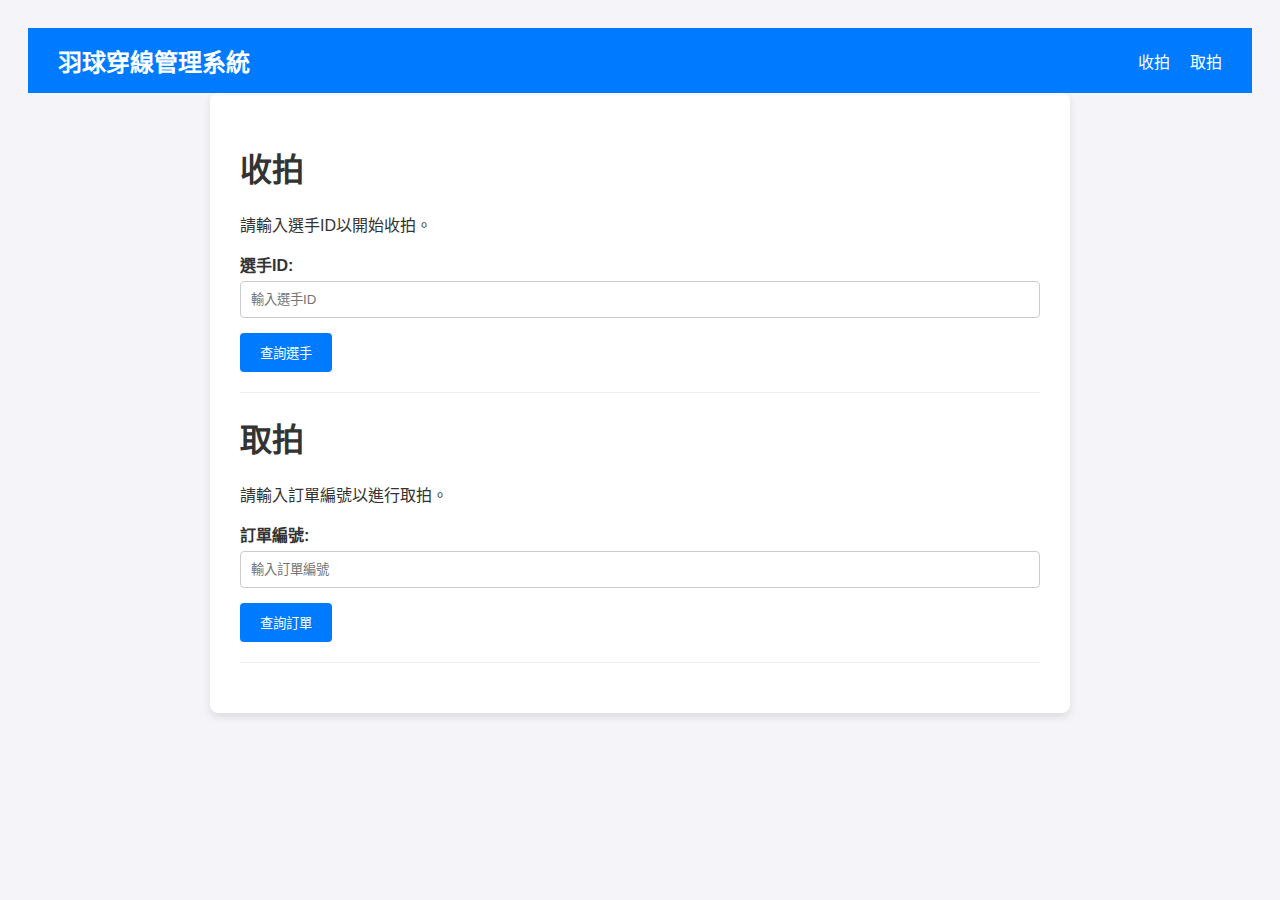
<file: index.html>
<!DOCTYPE html>
<html lang="zh-TW">
<head>
    <meta charset="UTF-8">
    <meta name="viewport" content="width=device-width, initial-scale=1.0">
    <title>羽球穿線管理系統 - 首頁</title>
    <link rel="stylesheet" href="style.css">
</head>
<body>
    <div id="top-bar"></div>

    <div class="container">
        <div class="section">
            <h1>收拍</h1>
            <p>請輸入選手ID以開始收拍。</p>
            <label for="bwfId">選手ID:</label>
            <input type="text" id="bwfId" placeholder="輸入選手ID" required>
            <button onclick="queryPlayerAndRedirect()">查詢選手</button>
        </div>
        
        <div class="section">
            <h1>取拍</h1>
            <p>請輸入訂單編號以進行取拍。</p>
            <label for="orderId">訂單編號:</label>
            <input type="text" id="orderId" placeholder="輸入訂單編號" required>
            <button onclick="queryOrderAndRedirect()">查詢訂單</button>
        </div>
    </div>

    <script src="script.js"></script>
    <script>
        // 在頁面載入時載入導航欄
        fetch('top-bar.html')
            .then(response => response.text())
            .then(html => {
                document.getElementById('top-bar').innerHTML = html;
            });
    </script>
</body>
</html>
</file>
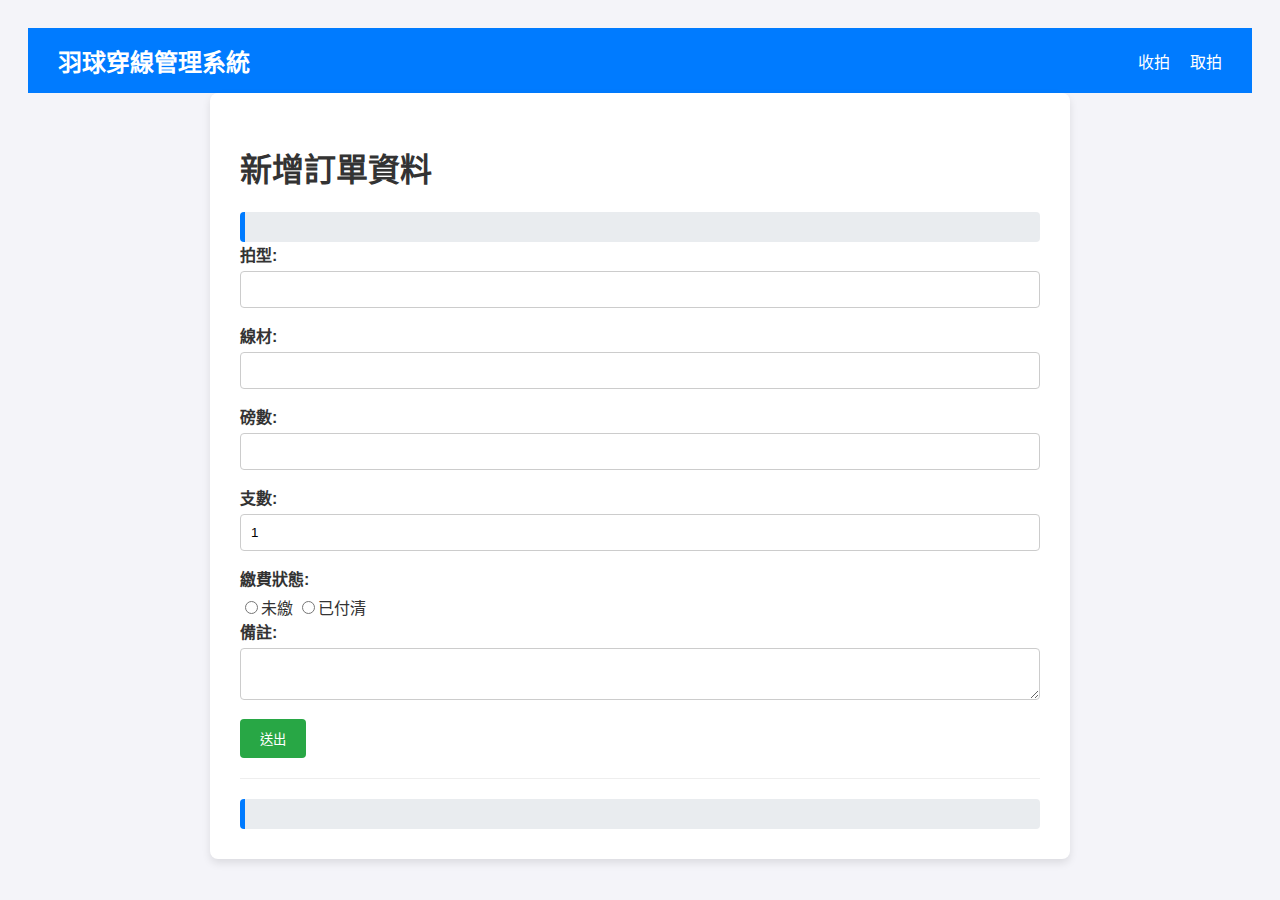
<file: createOrder.html>
<!DOCTYPE html>
<html lang="zh-TW">
<head>
    <meta charset="UTF-8">
    <meta name="viewport" content="width=device-width, initial-scale=1.0">
    <title>新增訂單</title>
    <link rel="stylesheet" href="style.css">
</head>
<body>
    <div id="top-bar"></div>
    
    <div class="container">
        <h1>新增訂單資料</h1>
        <div id="player-info" class="info-box"></div>

        <form id="orderForm" class="section">
            <input type="hidden" id="bwfId" name="bwfId">
            <input type="hidden" id="name" name="name">
            <input type="hidden" id="country" name="country">
            
            <label for="model">拍型:</label>
            <input type="text" id="model" name="model" required>

            <label for="string">線材:</label>
            <input type="text" id="string" name="string" required>

            <label for="tension">磅數:</label>
            <input type="number" id="tension" name="tension" required>

            <label for="racketCount">支數:</label>
            <input type="number" id="racketCount" name="racketCount" min="1" value="1" required>

            <label for="payStatus">繳費狀態:</label>
            <input type="radio" id="notPaid" name="payStatus">未繳</input>
            <input type="radio" id="paid" name="payStatus">已付清</input>

            <label for="note">備註:</label>
            <textarea id="note" name="note"></textarea>

            <button type="submit" class="primary-btn">送出</button>
        </form>

        <div id="status-message" class="info-box"></div>
    </div>

    <script src="script.js"></script>
    <script>
        // 在頁面載入時載入導航欄並填入ID
        document.addEventListener('DOMContentLoaded', () => {
            fetch('top-bar.html').then(response => response.text()).then(html => {
                document.getElementById('top-bar').innerHTML = html;
            });
            initCreateOrderPage();
        });
    </script>
</body>
</html>
</file>
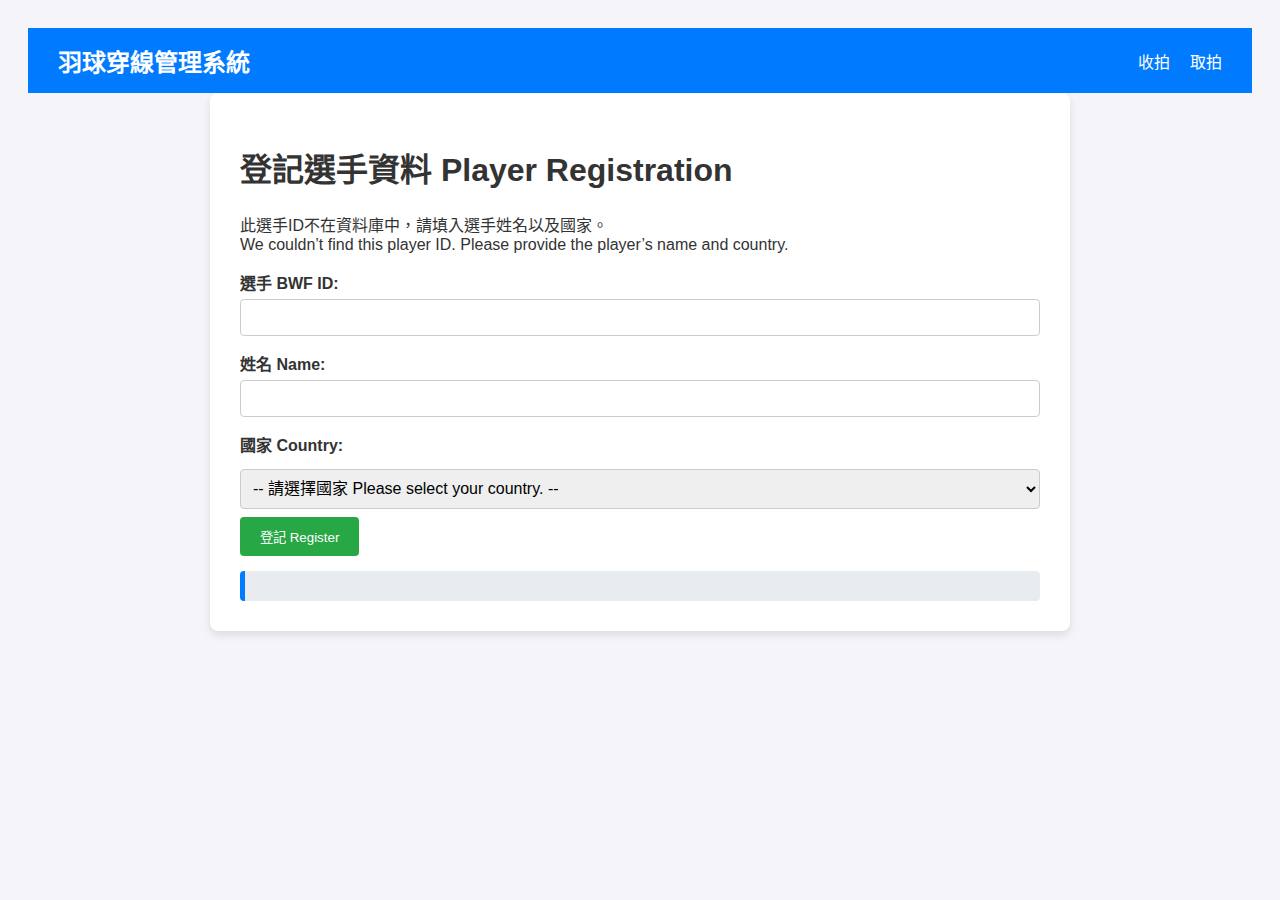
<file: createPlayer.html>
<!DOCTYPE html>
<html lang="zh-TW">
<head>
    <meta charset="UTF-8">
    <meta name="viewport" content="width=device-width, initial-scale=1.0">
    <title>新增選手</title>
    <link rel="stylesheet" href="style.css">
</head>
<body>
    <div id="top-bar"></div>
    
    <div class="container">
        <h1>登記選手資料 Player Registration</h1>
        <p>此選手ID不在資料庫中，請填入選手姓名以及國家。<br>
            We couldn’t find this player ID. Please provide the player’s name and country.
        </p>
        <form id="playerForm">
            <label for="newBwfId">選手 BWF ID:</label>
            <input type="text" id="newBwfId" name="newBwfId" readonly>

            <label for="name">姓名 Name:</label>
            <input type="text" id="name" name="name" required>
            
            <label for="country">國家 Country:</label>
            <select id="country" name="country" required>
                <option value="">-- 請選擇國家 Please select your country. --</option>
            </select>

            <button type="submit" class="primary-btn">登記 Register</button>
        </form>
        <div id="status-message" class="info-box"></div>
    </div>
    
    <script src="script.js"></script>
    <script>
        // 在頁面載入時載入導航欄並填入ID
        document.addEventListener('DOMContentLoaded', () => {
            fetch('top-bar.html').then(response => response.text()).then(html => {
                document.getElementById('top-bar').innerHTML = html;
            });
            const params = new URLSearchParams(window.location.search);
            document.getElementById('newBwfId').value = params.get('id');

            populateCountryDropdown();
        });
    </script>
    <div id="loading-overlay" class="hidden">
        <div class="spinner"></div>
    </div>
</body>
</html>
</file>
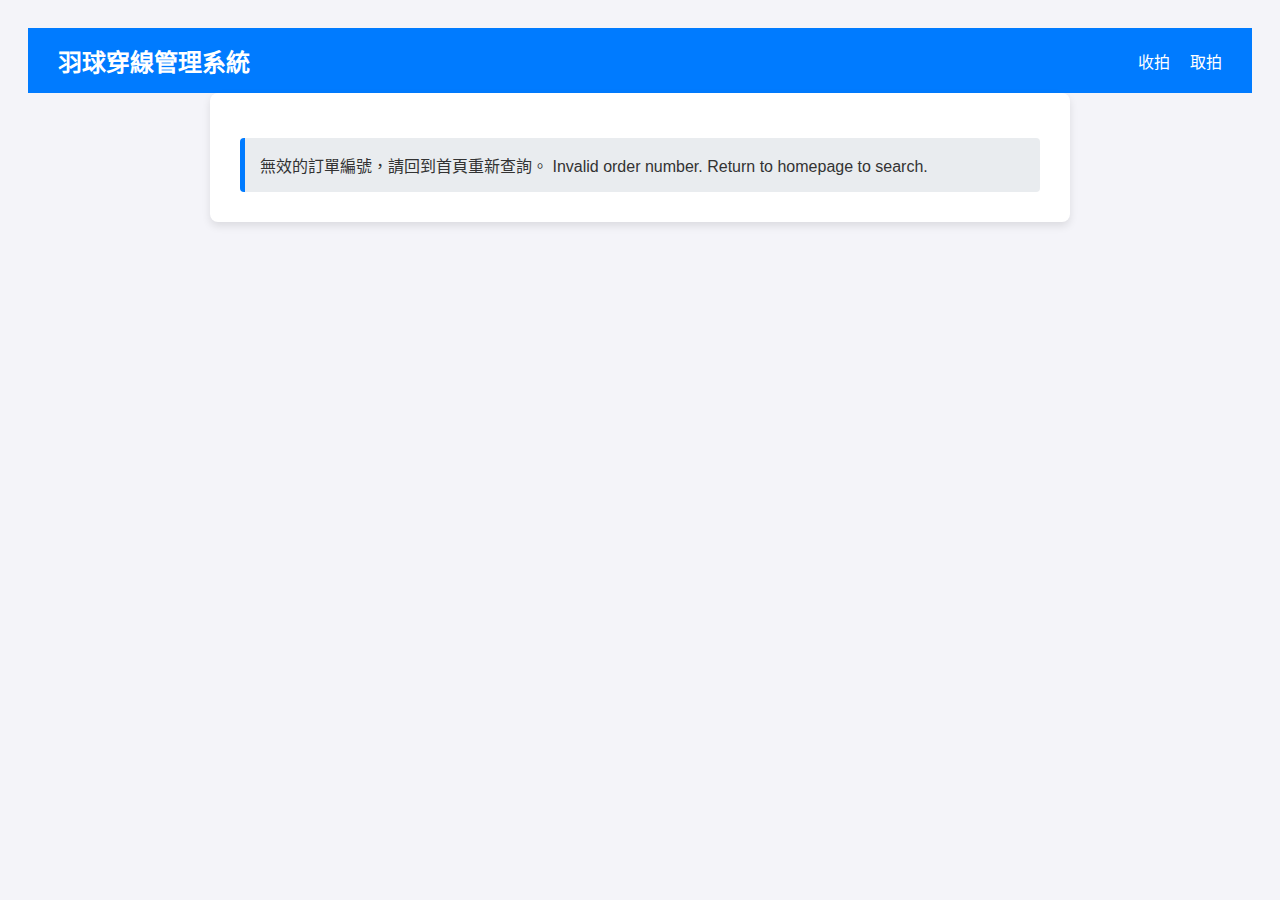
<file: pickup.html>
<!DOCTYPE html>
<html lang="zh-TW">
<head>
    <meta charset="UTF-8">
    <meta name="viewport" content="width=device-width, initial-scale=1.0">
    <title>羽球穿線管理系統 - 訂單詳情</title>
    <link rel="stylesheet" href="style.css">
    <style>
        /* 新增狀態條樣式 */
        .status-bar {
            padding: 10px;
            font-weight: bold;
            color: white;
            border-radius: 8px 8px 0 0;
            margin-bottom: 8px;
            text-align: center;
        }
        .status-1 { background: #f0ad4e; } /* 未完成 */
        .status-2 { background: #5cb85c; } /* 已完成 */
        .status-3 { background: #337ab7; } /* 已取拍 */
    </style>
</head>
<body>
    <div id="top-bar"></div>
    
    <div class="container">
        <div id="order-details" class="section">
            <h2 id="order-title"></h2>
            
            <div id="status-bar-container"></div>
            <div id="racket-list"></div>

            <div class="update-section">
                <label for="stringer">穿線師 Stringer:</label>
                <input type="text" id="stringer" placeholder="輸入穿線師姓名 Enter stringer’s name">
            </div>

            <div class="action-buttons">
                <button id="print-btn" onclick="printCurOrder()" class="primary-btn">列印 Print</button>
                <button id="pay-btn" onclick="updateOrder('payStatus', '已付清')" class="primary-btn">付清 Pay</button>
                <button id="complete-btn" onclick="updateOrder('completeTime', new Date().toLocaleString())">完成 Complete</button>
                <button id="pickup-btn" onclick="updateOrder('pickupTime', new Date().toLocaleString())">取拍 Pickup</button>
            </div>
        </div>
        <div id="status-message" class="info-box"></div>
    </div>

    <script src="script.js"></script>
    <script>
        document.addEventListener('DOMContentLoaded', () => {
            fetch('top-bar.html')
                .then(response => response.text())
                .then(html => {
                    document.getElementById('top-bar').innerHTML = html;
                });
            
            // 直接在頁面載入時執行查詢
            const params = new URLSearchParams(window.location.search);
            const orderId = params.get('orderId');
            if (orderId) {
                queryOrder(orderId); // 呼叫新的 queryOrder 函式
            } else {
                document.getElementById('status-message').textContent = '無效的訂單編號，請回到首頁重新查詢。\nInvalid order number. Return to homepage to search.';
                document.getElementById('order-details').style.display = 'none';
            }
        });
    </script>
    <div id="loading-overlay" class="hidden">
        <div class="spinner"></div>
    </div>
</body>
</html>
</file>
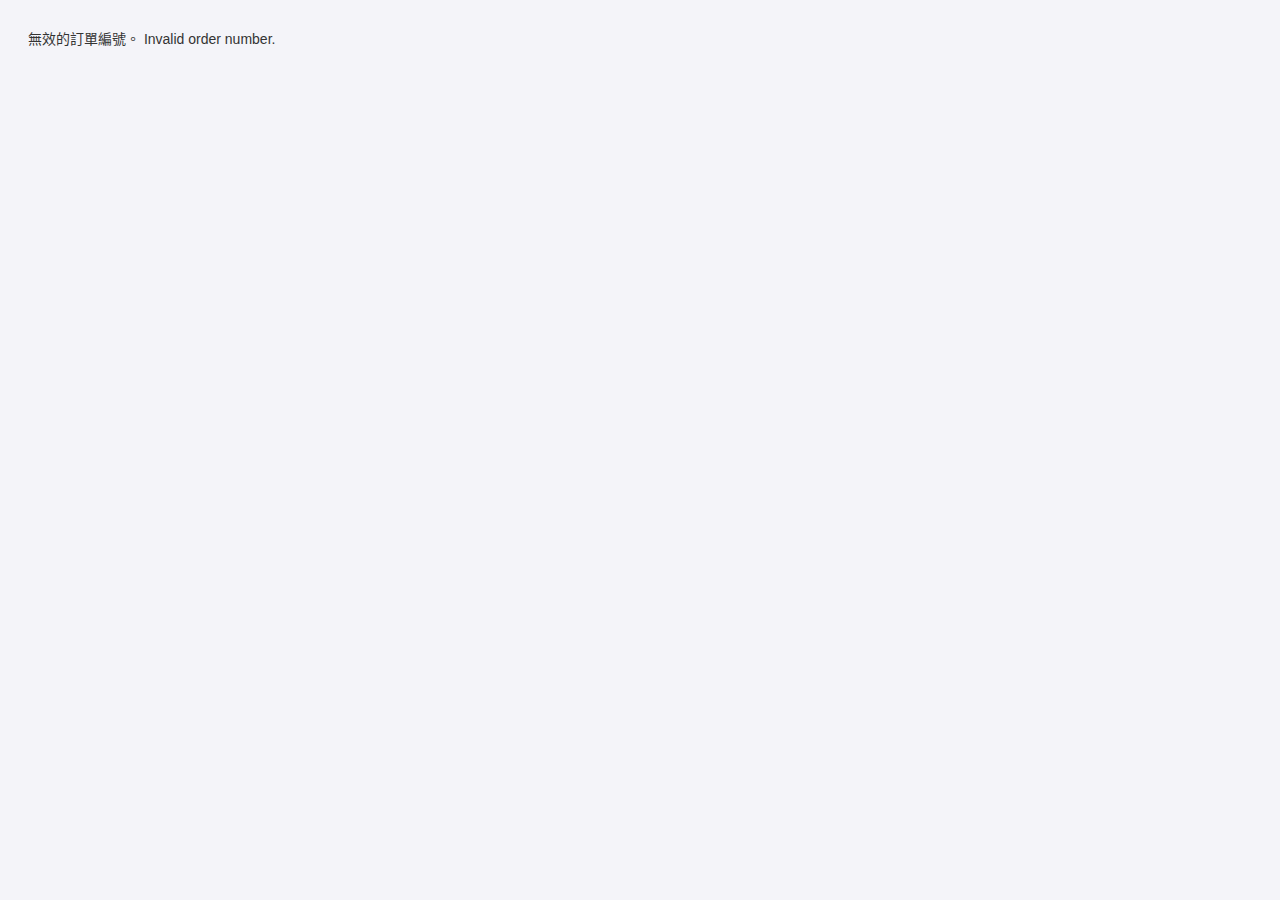
<file: print.html>
<!DOCTYPE html>
<html lang="zh-TW">
<head>
    <meta charset="UTF-8">
    <meta name="viewport" content="width=device-width, initial-scale=1.0">
    <title>列印單據</title>
    <link rel="stylesheet" href="style.css">
    <style>
        /* 專為列印設計的樣式 */
        body {
            font-size: 14px;
            padding: 20px;
        }
        @media print {
            body { margin: 0; }
            .print-item { page-break-after: always; }
        }
    </style>
</head>
<body>
    <div id="print-container"></div>
    <script src="script.js"></script>
</body>
</html>
</file>
<file: style.css>
body {
    font-family: Arial, sans-serif;
    background-color: #f4f4f9;
    color: #333;
    padding: 20px;
}

.container {
    max-width: 800px;
    margin: 0 auto;
    background-color: #fff;
    padding: 30px;
    border-radius: 8px;
    box-shadow: 0 4px 8px rgba(0,0,0,0.1);
}

.section {
    margin-bottom: 20px;
    padding-bottom: 20px;
    border-bottom: 1px solid #eee;
}

label {
    display: block;
    margin-bottom: 5px;
    font-weight: bold;
}

input[type="text"],
input[type="number"],
input[type="datetime-local"],
textarea {
    width: calc(100% - 22px);
    padding: 10px;
    margin-bottom: 15px;
    border: 1px solid #ccc;
    border-radius: 4px;
}

button {
    padding: 10px 20px;
    background-color: #007bff;
    color: white;
    border: none;
    border-radius: 4px;
    cursor: pointer;
}

button:hover {
    background-color: #0056b3;
}

button:disabled, input:disabled {
    background-color: #e0e0e0;
    color: #a0a0a0;
    cursor: not-allowed;
    border-color: #d0d0d0;
    box-shadow: none;
}

.primary-btn {
    background-color: #28a745;
}

.primary-btn:hover {
    background-color: #218838;
}

.info-box {
    padding: 15px;
    background-color: #e9ecef;
    border-left: 5px solid #007bff;
    margin-top: 15px;
    border-radius: 4px;
}

.hidden {
    display: none;
}

#racket-list div {
    border: 1px solid #ddd;
    padding: 10px;
    margin-bottom: 10px;
    border-radius: 4px;
}

.action-buttons button,
.update-section button {
    margin-right: 10px;
}

.update-section {
    margin-top: 20px;
}

select {
    width: 100%;
    padding: 8px;
    border-radius: 4px;
    border: 1px solid #ccc;
    font-size: 16px; /* Adjust font size to match inputs */
    margin-top: 8px;
    margin-bottom: 8px;
    box-sizing: border-box; /* Ensure padding doesn't affect total width */
    font-family: Arial, system-ui, "Microsoft JhengHei", sans-serif;
    height: 40px; /* Optional: Set a consistent height */
}

/* Style for the select options */
select option {
    font-size: 16px;
    font-family: Arial, system-ui, "Microsoft JhengHei", sans-serif;
}

/* Loading Overlay */
#loading-overlay {
    position: fixed;
    top: 0;
    left: 0;
    width: 100%;
    height: 100%;
    background-color: rgba(255, 255, 255, 0.8); /* 半透明白色背景 */
    display: flex;
    justify-content: center;
    align-items: center;
    z-index: 9999;
}

#loading-overlay.hidden {
    display: none;
}

/* Spinner Animation */
.spinner {
    width: 50px;
    height: 50px;
    border: 5px solid #ccc;
    border-top: 5px solid #337ab7; /* 旋轉的藍色部分 */
    border-radius: 50%;
    animation: spin 1s linear infinite;
}

@keyframes spin {
    0% { transform: rotate(0deg); }
    100% { transform: rotate(360deg); }
}
</file>
